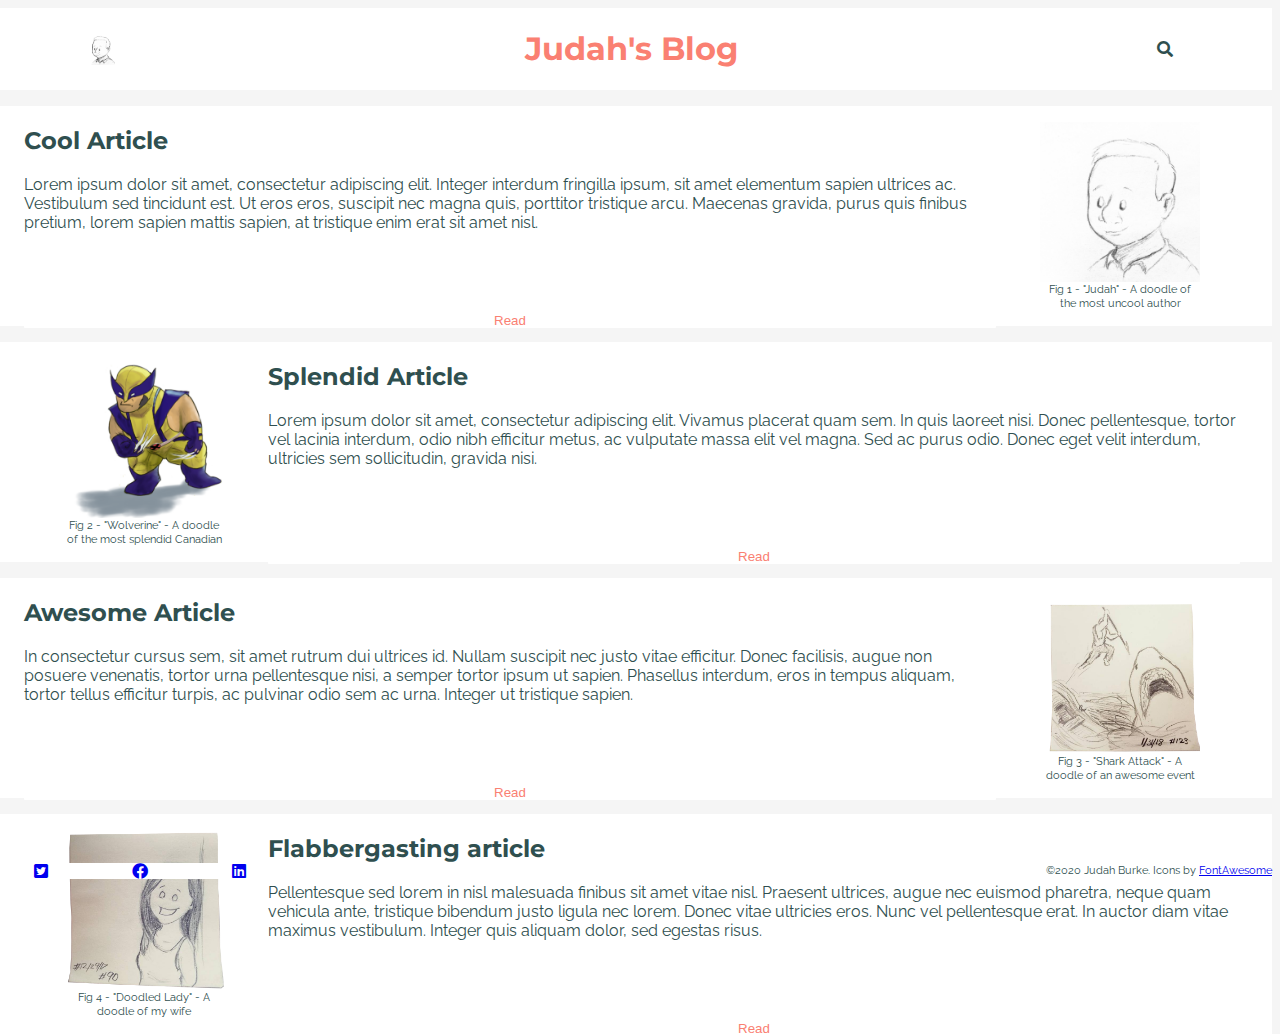
<file: index.html>
<!DOCTYPE html>
<html>

<head>
    <meta charset="utf-8" />
    <title>Judah's Blog</title>
    <meta name="description" content="Judah's Blog" />
    <meta name="viewport" content="width=device-width, initial-scale=1.0">
    <meta name="viewport" content="height=device-height, initial-scale=1.0">
    <link rel="stylesheet" href="./style/index.css" />
    <link rel="shortcut icon" href="content/favicon.ico" />
</head>

<body>
    <div class="blog-container debuggable">

        <header class="blog-header debuggable">
            <div class="blog-logo debuggable"></div>
            <div class="blog-title debuggable">
                <h1>Judah's Blog</h1>
            </div>
            <div class="blog-search debuggable"><i class="fas fa-search"></i></div>
        </header>

        <div class="blog-content">
            <article id="blog-cool" class="blog-content-card-left debuggable">
                <div class="blog-content-card-description">
                    <h2>Cool Article</h2>
                    <p>
                        Lorem ipsum dolor sit amet, consectetur adipiscing elit. Integer interdum fringilla ipsum, sit
                        amet elementum sapien ultrices ac. Vestibulum sed tincidunt est. Ut eros eros, suscipit nec
                        magna quis, porttitor tristique arcu. Maecenas gravida, purus quis finibus pretium, lorem sapien
                        mattis sapien, at tristique enim erat sit amet nisl. 
                    </p>
                </div>
                <figure class="blog-content-card-image">
                    <img src="content/avatar.jpg" alt="drawing of judah" />
                    <figcaption>Fig 1 - "Judah" - A doodle of the most uncool author</figcaption>
                </figure>
                <a class="blog-content-card-button" href="./pages/blogs/blog-cool.html">
                    <button class="blog-btn-read">Read</button>
                </a>
            </article>
            <article id="blog-splendid" class="blog-content-card-right debuggable">
                <div class="blog-content-card-description">
                    <h2>Splendid Article</h2>
                    <p>Lorem ipsum dolor sit amet, consectetur adipiscing elit. Vivamus placerat quam sem. In quis
                        laoreet nisi. Donec pellentesque, tortor vel lacinia interdum, odio nibh efficitur metus, ac
                        vulputate massa elit vel magna. Sed ac purus odio. Donec eget velit interdum, ultricies sem
                        sollicitudin, gravida nisi. </p>
                </div>
                <figure class="blog-content-card-image">
                    <img src="content/Wolverine1.png" alt="drawing of Wolverine" />
                    <figcaption>Fig 2 - "Wolverine" - A doodle of the most splendid Canadian</figcaption>
                </figure>
                <a class="blog-content-card-button" href="./pages/blogs/blog-splendid.html">
                    <button class="blog-btn-read">Read</button>
                </a>
            </article>
            <article id="blog-awesome" class="blog-content-card-left debuggable">
                <div class="blog-content-card-description">
                    <h2>Awesome Article</h2>
                    <p>
                        In consectetur cursus sem, sit amet rutrum dui ultrices id. Nullam suscipit nec justo vitae
                        efficitur. Donec facilisis, augue non posuere venenatis, tortor urna pellentesque nisi, a semper
                        tortor ipsum ut sapien. Phasellus interdum, eros in tempus aliquam, tortor tellus efficitur
                        turpis, ac pulvinar odio sem ac urna. Integer ut tristique sapien. 
                    </p>
                </div>
                <figure class="blog-content-card-image">
                    <img src="content/doodle-shark.png" alt="drawing of a shark attack" />
                    <figcaption>Fig 3 - "Shark Attack" - A doodle of an awesome event</figcaption>
                </figure>
                <a class="blog-content-card-button" href="./pages/blogs/blog-awesome.html">
                    <button class="blog-btn-read">Read</button>
                </a>
            </article>
            <article id="blog-flabbergasting" class="blog-content-card-right debuggable">
                <div class="blog-content-card-description">
                    <h2>Flabbergasting article</h2>
                    <p>
                        Pellentesque sed lorem in nisl malesuada finibus sit amet vitae nisl. Praesent ultrices, augue
                        nec euismod pharetra, neque quam vehicula ante, tristique bibendum justo ligula nec lorem. Donec
                        vitae ultricies eros. Nunc vel pellentesque erat. In auctor diam vitae maximus vestibulum.
                        Integer quis aliquam dolor, sed egestas risus. 
                    </p>
                </div>
                <figure class="blog-content-card-image">
                    <img src="content/doodle-lady.png" alt="drawing of a pretty lady" />
                    <figcaption>Fig 4 - "Doodled Lady" - A doodle of my wife</figcaption>
                </figure>
                <a class="blog-content-card-button" href="./pages/blogs/blog-flabbergasting.html">
                    <button class="blog-btn-read">Read</button>
                </a>
            </article>
        </div>

        <footer class="blog-footer debuggable">
            <div class="blog-footer-social debuggable">
                <a href="https://www.twitter.com"><i class="fab fa-twitter-square"></i></a>
                <a href="https://www.facebook.com"><i class="fab fa-facebook"></i></a>
                <a href="https://www.linkedin.com"><i class="fab fa-linkedin"></i></a>
            </div>
            <div class="blog-footer-copyright debuggable">
                &copy;2020 Judah Burke. Icons by <a href="https://fontawesome.com/">FontAwesome</a>
            </div>
        </footer>

    </div>
</body>

</html>
</file>
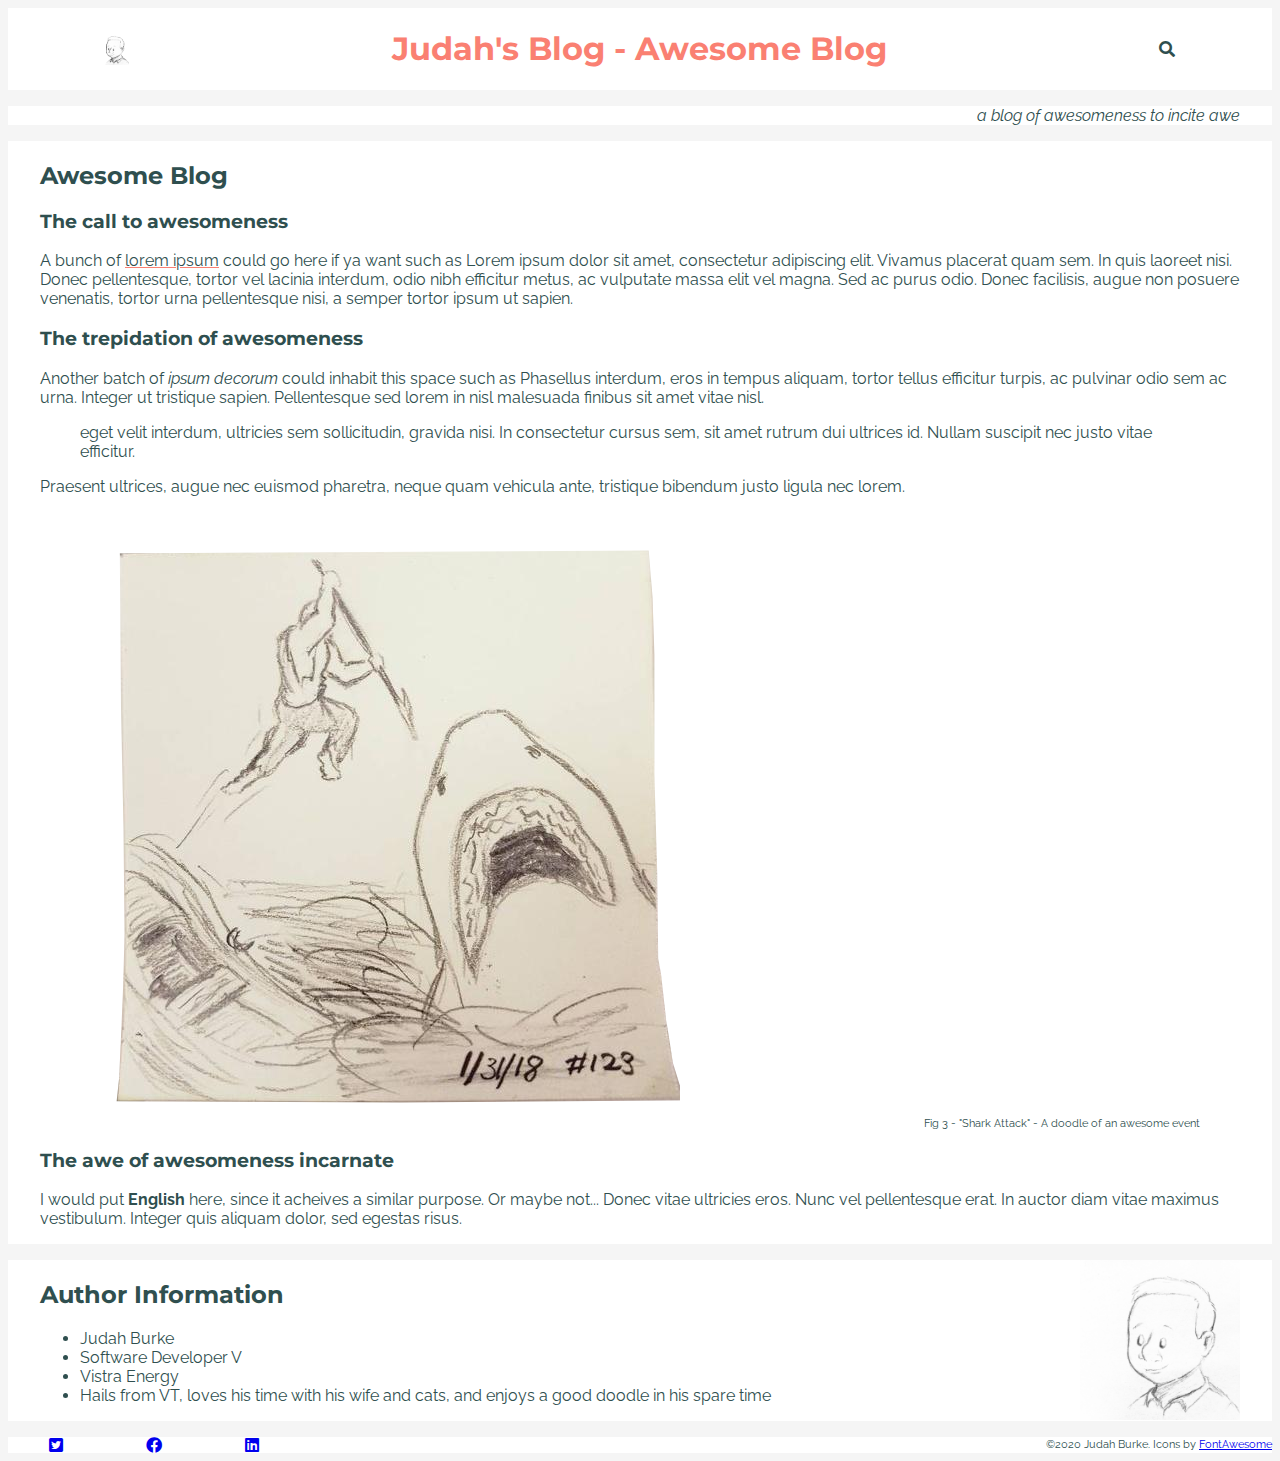
<file: pages/blogs/blog-awesome.html>
<!DOCTYPE html>

<head>
    <meta charset="utf-8" />
    <title>Blog - Cool</title>
    <meta name="description" content="Judah's Blog - Cool Blog" />
    <link rel="stylesheet" href="../../style/blog-post.css" />
    <link rel="shortcut icon" href="../../content/favicon.ico" />
</head>

<body>
    <div class="container debuggable">

        <header class="blog-header debuggable ">
            <div class="blog-logo debuggable focusable"></div>
            <div class="blog-title debuggable focusable">
                <h1><a class="blog-link-noline" href="../../index.html">Judah's Blog</a> - Awesome Blog</h1>
            </div>
            <div class="blog-search debuggable focusable"><i class="fas fa-search"></i></div>
        </header>

        <div class="blog-content debuggable">

            <div class="blog-content-subtitle debuggable focusable">
                <i>a blog of awesomeness to incite awe</i>
            </div>

            <article class="blog-content-body debuggable">
                <h2 class="focusable">Awesome Blog</h2>
                <section class="focusable">
                    <h3>The call to awesomeness</h3>
                    <p>
                        A bunch of <span class="blog-underlined">lorem ipsum</span> could go here if ya want such as
                        Lorem ipsum dolor sit amet, consectetur adipiscing elit. Vivamus placerat quam sem. In quis
                        laoreet nisi. Donec pellentesque, tortor vel lacinia interdum, odio nibh efficitur metus, ac
                        vulputate massa elit vel magna. Sed ac purus odio. Donec facilisis, augue non posuere venenatis, tortor urna
                        pellentesque nisi, a semper tortor ipsum ut sapien.
                    </p>
                </section>
                <section class="focusable">
                    <h3>The trepidation of awesomeness</h3>
                    <p>
                        Another batch of <i>ipsum decorum</i> could inhabit this space such as Phasellus interdum, eros
                        in tempus aliquam, tortor tellus efficitur turpis, ac pulvinar odio sem ac urna. Integer ut
                        tristique sapien. Pellentesque sed lorem in nisl malesuada finibus sit amet vitae nisl.
                    </p>
                        <blockquote>
                            eget velit interdum, ultricies sem sollicitudin, gravida nisi. In consectetur cursus sem,
                            sit amet rutrum dui ultrices id. Nullam suscipit nec justo vitae efficitur.
                        </blockquote> 
                    <p> 
                        Praesent
                        ultrices, augue nec euismod pharetra, neque quam vehicula ante, tristique bibendum justo ligula
                        nec lorem.
                    </p>
                    <figure>
                        <img src="../../content/doodle-shark.png" alt="Shark Attack" />
                        <figcaption>Fig 3 - "Shark Attack" - A doodle of an awesome event</figcaption>
                    </figure>
                </section>
                <section class="focusable">
                    <h3>The awe of awesomeness incarnate</h3>
                    <p>
                        I would put <b>English</b> here, since it acheives a similar purpose. Or maybe not... Donec
                        vitae ultricies eros. Nunc vel pellentesque erat. In auctor diam vitae maximus vestibulum.
                        Integer quis aliquam dolor, sed egestas risus.
                    </p>
                </section>
            </article>

            <div class="blog-content-bio debuggable focusable">
                <div class="blog-content-bio-description">
                    <h2>Author Information</h2>
                    <ul>
                        <li>Judah Burke</li>
                        <li>Software Developer V</li>
                        <li>Vistra Energy</li>
                        <li>Hails from VT, loves his time with his wife and cats, and enjoys a good doodle in his spare
                            time</li>
                    </ul>
                </div>
                <img src="../../content/avatar.jpg" alt="a doodle of myself" />
            </div>
        </div>

        <footer class="blog-footer debuggable">
            <div class="blog-footer-social debuggable">
                <a href="https://www.twitter.com"><i class="fab fa-twitter-square"></i></a>
                <a href="https://www.facebook.com"><i class="fab fa-facebook"></i></a>
                <a href="https://www.linkedin.com"><i class="fab fa-linkedin"></i></a>
            </div>
            <div class="blog-footer-copyright debuggable">
                &copy;2020 Judah Burke. Icons by <a href="https://fontawesome.com/">FontAwesome</a>
            </div>
        </footer>

    </div>
</body>
</file>
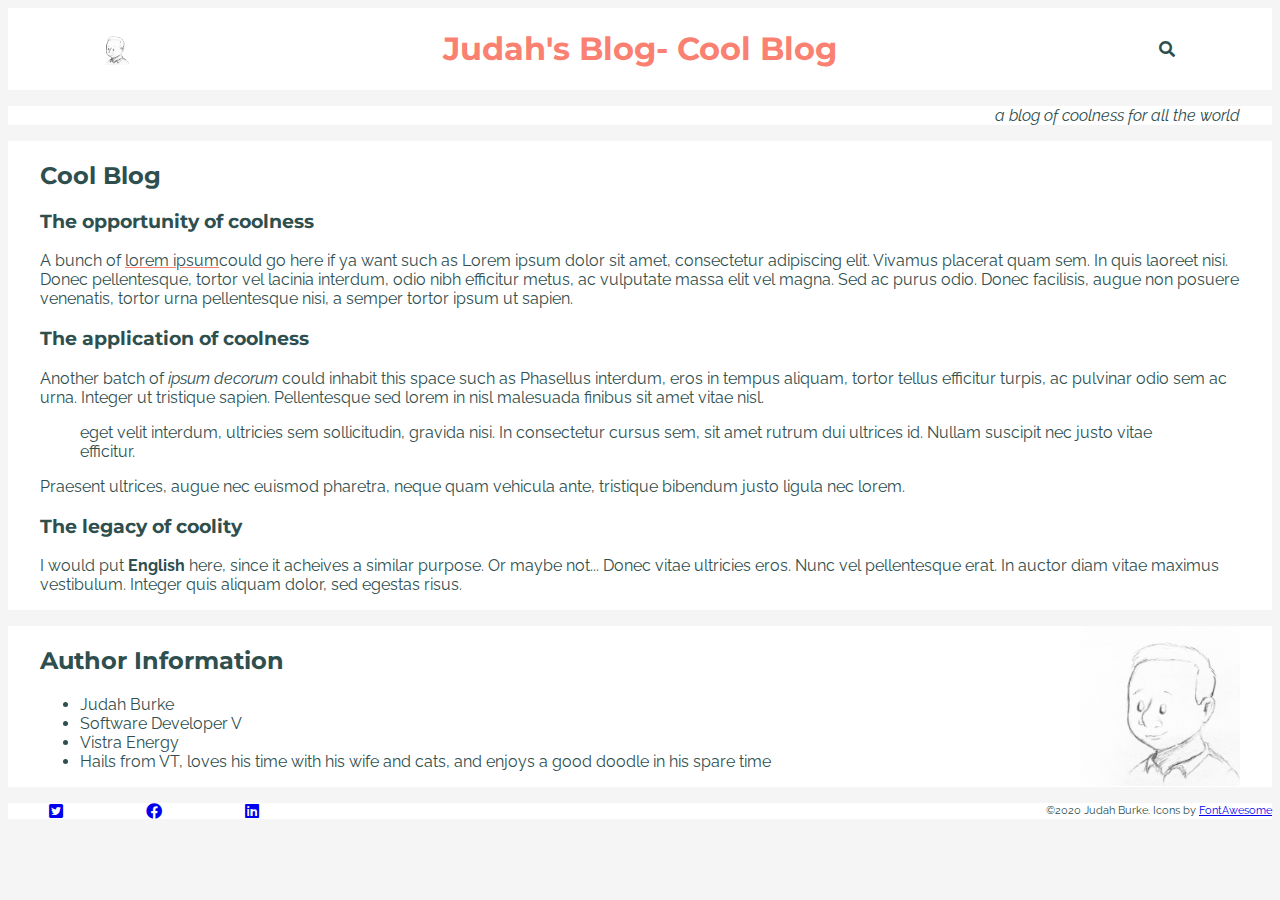
<file: pages/blogs/blog-cool.html>
<!DOCTYPE html>

<head>
    <meta charset="utf-8" />
    <title>Blog - Cool</title>
    <meta name="description" content="Judah's Blog - Cool Blog" />
    <link rel="stylesheet" href="../../style/blog-post.css" />
    <link rel="shortcut icon" href="../../content/favicon.ico" />
</head>

<body>
    <div class="container debuggable">

        <header class="blog-header debuggable ">
            <div class="blog-logo debuggable focusable"></div>
            <div class="blog-title debuggable focusable">
                <h1><a class="blog-link-noline" href="../../index.html">Judah's Blog</a>- Cool Blog</h1>
            </div>
            <div class="blog-search debuggable focusable"><i class="fas fa-search"></i></div>
        </header>

        <div class="blog-content debuggable">
            <div class="blog-content-subtitle debuggable focusable"><i>a blog of coolness for all the world</i></div>
            <article class="blog-content-body debuggable">
                <h2 class="focusable">Cool Blog</h2>
                <section class="focusable">
                    <h3>The opportunity of coolness</h3>
                    <p>A bunch of <span class="blog-underlined">lorem ipsum</span>could go here if ya want such as Lorem
                        ipsum dolor sit amet, consectetur adipiscing elit. Vivamus placerat quam sem. In quis laoreet
                        nisi. Donec pellentesque, tortor vel lacinia interdum, odio nibh efficitur metus, ac vulputate
                        massa elit vel magna. Sed ac purus odio. Donec facilisis, augue non posuere venenatis, tortor
                        urna pellentesque nisi, a semper tortor ipsum ut sapien. </p>
                </section>
                <section class="focusable">
                    <h3>The application of coolness</h3>
                    <p>Another batch of <i>ipsum decorum</i> could inhabit this space such as Phasellus interdum, eros in
                        tempus aliquam, tortor tellus efficitur turpis, ac pulvinar odio sem ac urna. Integer ut
                        tristique sapien. Pellentesque sed lorem in nisl malesuada finibus sit amet vitae nisl. </p>
                    <blockquote>eget velit interdum, ultricies sem sollicitudin, gravida nisi. In consectetur cursus
                        sem, sit amet rutrum dui ultrices id. Nullam suscipit nec justo vitae efficitur. </blockquote>
                    <p>Praesent ultrices, augue nec euismod pharetra, neque quam vehicula ante, tristique bibendum justo
                        ligula nec lorem. </p>
                </section>
                <section class="focusable">
                    <h3>The legacy of coolity</h3>
                    <p>I would put <b>English</b> here, since it acheives a similar purpose. Or maybe not... Donec vitae
                        ultricies eros. Nunc vel pellentesque erat. In auctor diam vitae maximus vestibulum. Integer
                        quis aliquam dolor, sed egestas risus. </p>
                </section>
            </article>
            
            <div class="blog-content-bio debuggable focusable">
                <article class="blog-content-bio-description">
                    <h2>Author Information</h2>
                    <ul>
                        <li>Judah Burke</li>
                        <li>Software Developer V</li>
                        <li>Vistra Energy</li>
                        <li>Hails from VT, loves his time with his wife and cats, and enjoys a good doodle in his spare
                            time</li>
                    </ul>
                </article>
                <img src="../../content/avatar.jpg" alt="a doodle of myself" />
            </div>
        </div>

        <footer class="blog-footer debuggable">
            <div class="blog-footer-social debuggable"><a href="https://www.twitter.com"><i
                        class="fab fa-twitter-square"></i></a><a href="https://www.facebook.com"><i
                        class="fab fa-facebook"></i></a><a href="https://www.linkedin.com"><i
                        class="fab fa-linkedin"></i></a></div>
            <div class="blog-footer-copyright debuggable">&copy;2020 Judah Burke. Icons by <a
                    href="https://fontawesome.com/">FontAwesome</a></div>
        </footer>

    </div>
</body>
</file>
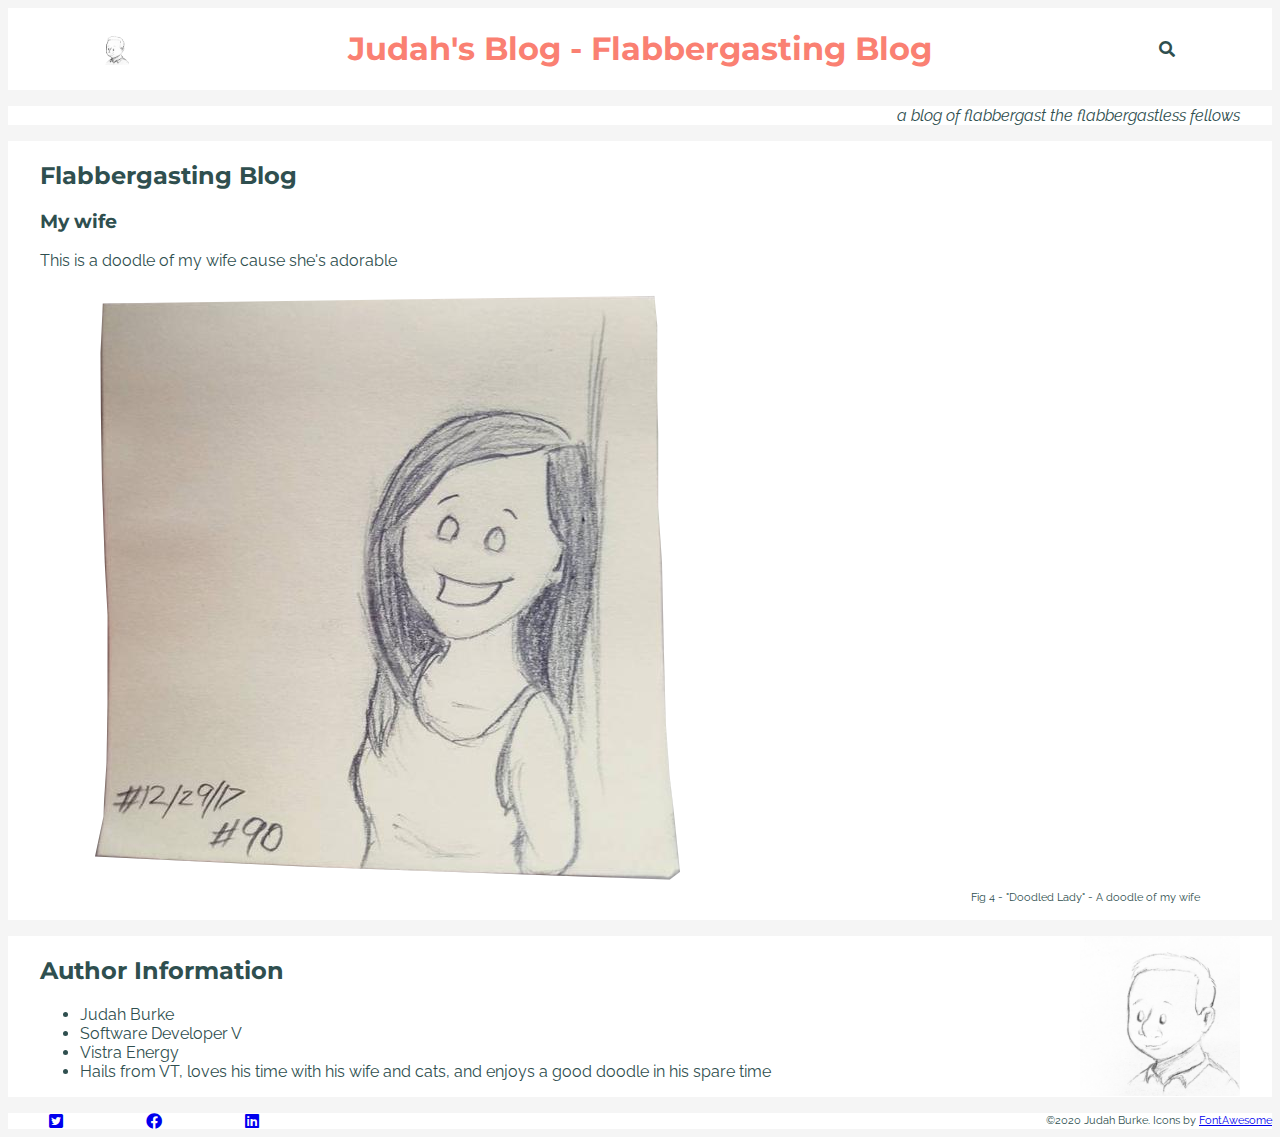
<file: pages/blogs/blog-flabbergasting.html>
<!DOCTYPE html>

<head>
    <meta charset="utf-8" />
    <title>Blog - Cool</title>
    <meta name="description" content="Judah's Blog - Cool Blog" />
    <link rel="stylesheet" href="../../style/blog-post.css" />
    <link rel="shortcut icon" href="../../content/favicon.ico" />
</head>

<body>
    <div class="container debuggable">

        <header class="blog-header debuggable ">
            <div class="blog-logo debuggable focusable"></div>
            <div class="blog-title debuggable focusable">
                <h1><a class="blog-link-noline" href="../../index.html">Judah's Blog</a> - Flabbergasting Blog</h1>
            </div>
            <div class="blog-search debuggable focusable"><i class="fas fa-search"></i></div>
        </header>

        <div class="blog-content debuggable">

            <div class="blog-content-subtitle debuggable focusable">
                <i>a blog of flabbergast the flabbergastless fellows</i>
            </div>

            <article class="blog-content-body debuggable">
                <h2 class="focusable">Flabbergasting Blog</h2>
                <section class="focusable">
                    <h3>My wife</h3>
                    <p>
                        This is a doodle of my wife cause she's adorable
                    </p>
                    <figure>
                        <img src="../../content/doodle-lady.png" alt="Doodled Lady" />
                        <figcaption>Fig 4 - "Doodled Lady" - A doodle of my wife</figcaption>
                    </figure>
                </section>
            </article>

            <div class="blog-content-bio debuggable focusable">
                <article class="blog-content-bio-description">
                    <h2>Author Information</h2>
                    <ul>
                        <li>Judah Burke</li>
                        <li>Software Developer V</li>
                        <li>Vistra Energy</li>
                        <li>Hails from VT, loves his time with his wife and cats, and enjoys a good doodle in his spare
                            time</li>
                    </ul>
                </article>
                <img src="../../content/avatar.jpg" alt="a doodle of myself" />
            </div>
        </div>

        <footer class="blog-footer debuggable">
            <div class="blog-footer-social debuggable">
                <a href="https://www.twitter.com"><i class="fab fa-twitter-square"></i></a>
                <a href="https://www.facebook.com"><i class="fab fa-facebook"></i></a>
                <a href="https://www.linkedin.com"><i class="fab fa-linkedin"></i></a>
            </div>
            <div class="blog-footer-copyright debuggable">
                &copy;2020 Judah Burke. Icons by <a href="https://fontawesome.com/">FontAwesome</a>
            </div>
        </footer>

    </div>
</body>
</file>
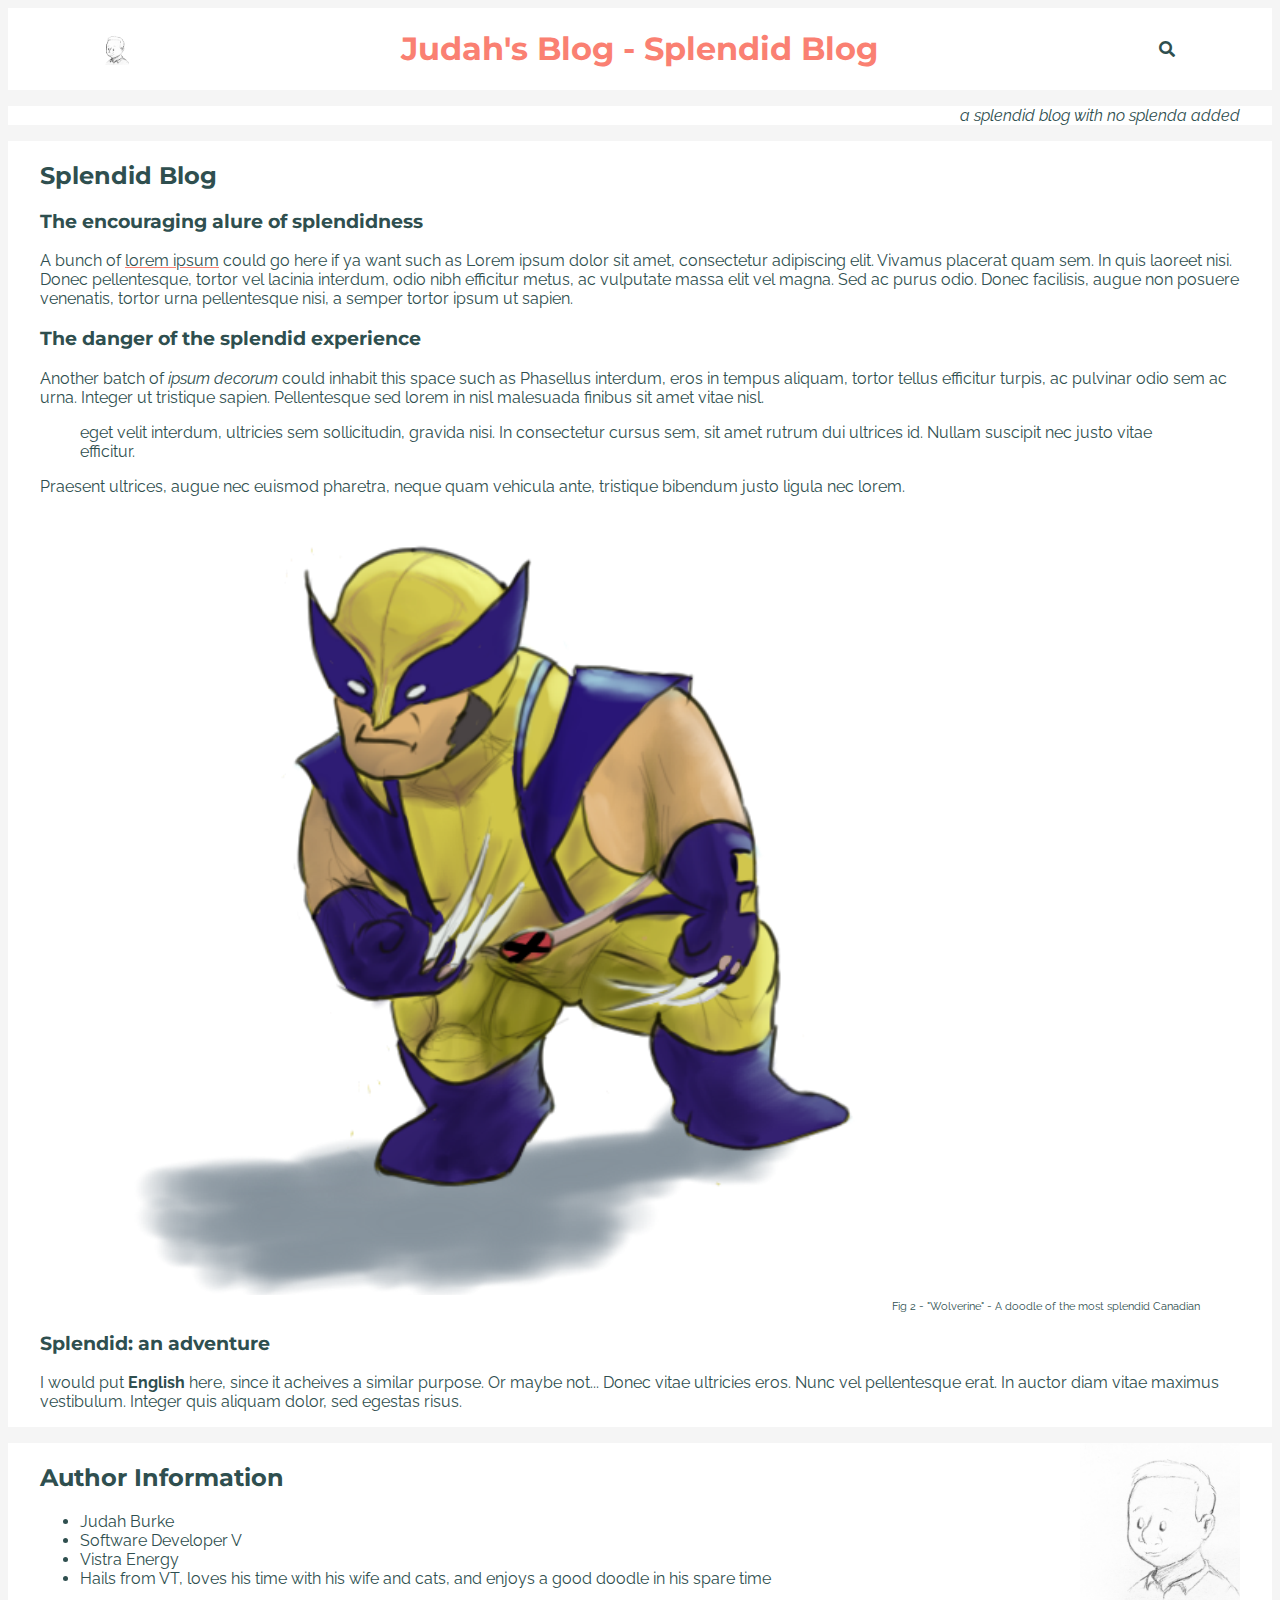
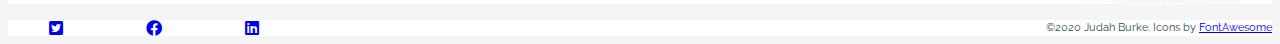
<file: pages/blogs/blog-splendid.html>
<!DOCTYPE html>

<head>
    <meta charset="utf-8" />
    <title>Blog - Cool</title>
    <meta name="description" content="Judah's Blog - Cool Blog" />
    <link rel="stylesheet" href="../../style/blog-post.css" />
    <link rel="shortcut icon" href="../../content/favicon.ico" />
</head>

<body>
    <div class="container debuggable">

        <header class="blog-header debuggable ">
            <div class="blog-logo debuggable focusable"></div>
            <div class="blog-title debuggable focusable">
                <h1><a class="blog-link-noline" href="../../index.html">Judah's Blog</a> - Splendid Blog</h1>
            </div>
            <div class="blog-search debuggable focusable"><i class="fas fa-search"></i></div>
        </header>

        <div class="blog-content debuggable">

            <div class="blog-content-subtitle debuggable focusable">
                <i>a splendid blog with no splenda added</i>
            </div>

            <article class="blog-content-body debuggable">
                <h2 class="focusable">Splendid Blog</h2>
                <section class="focusable">
                    <h3>The encouraging alure of splendidness</h3>
                    <p>
                        A bunch of <span class="blog-underlined">lorem ipsum</span> could go here if ya want such as
                        Lorem ipsum dolor sit amet, consectetur adipiscing elit. Vivamus placerat quam sem. In quis
                        laoreet nisi. Donec pellentesque, tortor vel lacinia interdum, odio nibh efficitur metus, ac
                        vulputate massa elit vel magna. Sed ac purus odio. Donec facilisis, augue non posuere venenatis, tortor urna
                        pellentesque nisi, a semper tortor ipsum ut sapien.
                    </p>
                </section>
                <section class="focusable">
                    <h3>The danger of the splendid experience</h3>
                    <p>
                        Another batch of <i>ipsum decorum</i> could inhabit this space such as Phasellus interdum, eros
                        in tempus aliquam, tortor tellus efficitur turpis, ac pulvinar odio sem ac urna. Integer ut
                        tristique sapien. Pellentesque sed lorem in nisl malesuada finibus sit amet vitae nisl.
                    </p>
                        <blockquote>
                            eget velit interdum, ultricies sem sollicitudin, gravida nisi. In consectetur cursus sem,
                            sit amet rutrum dui ultrices id. Nullam suscipit nec justo vitae efficitur.
                        </blockquote> 
                    <p> 
                        Praesent
                        ultrices, augue nec euismod pharetra, neque quam vehicula ante, tristique bibendum justo ligula
                        nec lorem.
                    </p>
                    <figure>
                        <img src="../../content/Wolverine1.png" alt="Wolverine" />
                        <figcaption>Fig 2 - "Wolverine" - A doodle of the most splendid Canadian</figcaption>
                    </figure>
                </section>
                <section class="focusable">
                    <h3>Splendid: an adventure</h3>
                    <p>
                        I would put <b>English</b> here, since it acheives a similar purpose. Or maybe not... Donec
                        vitae ultricies eros. Nunc vel pellentesque erat. In auctor diam vitae maximus vestibulum.
                        Integer quis aliquam dolor, sed egestas risus.
                    </p>
                </section>
            </article>

            <div class="blog-content-bio debuggable focusable">
                <article class="blog-content-bio-description">
                    <h2>Author Information</h2>
                    <ul>
                        <li>Judah Burke</li>
                        <li>Software Developer V</li>
                        <li>Vistra Energy</li>
                        <li>Hails from VT, loves his time with his wife and cats, and enjoys a good doodle in his spare
                            time</li>
                    </ul>
                </article>
                <img src="../../content/avatar.jpg" alt="a doodle of myself" />
            </div>
        </div>

        <footer class="blog-footer debuggable">
            <div class="blog-footer-social debuggable">
                <a href="https://www.twitter.com"><i class="fab fa-twitter-square"></i></a>
                <a href="https://www.facebook.com"><i class="fab fa-facebook"></i></a>
                <a href="https://www.linkedin.com"><i class="fab fa-linkedin"></i></a>
            </div>
            <div class="blog-footer-copyright debuggable">
                &copy;2020 Judah Burke. Icons by <a href="https://fontawesome.com/">FontAwesome</a>
            </div>
        </footer>

    </div>
</body>
</file>
<file: style/index.css>
@import url("./main.css");

.blog-content-card-left {
    background-color: white;
    padding: 0 2em;
    display: grid;
    grid-template-rows: auto 1fr auto;
    grid-template-columns: 1fr;
    grid-template-areas: 
     "img"
     "dsc"
     "btn";
    grid-gap: .25em;
}
.blog-content-card-right {
    background-color: white;
    padding: 0 2em;
    display: grid;
    grid-template-rows: auto 1fr auto;
    grid-template-columns: 1fr;
    grid-template-areas: 
     "img"
     "dsc"
     "btn";
    grid-gap: .25em;

}


.blog-content-card-description {
    grid-area: dsc;
}
.blog-content-card-image {
    grid-area: img;
    width: 10em;
    display: flex;
    flex-direction: column;
    justify-content: center;
    align-items: center;
    text-align: center;
}
.blog-content-card-image img {
    width: 100%;
    height:100%;
    -o-object-fit: cover;
       object-fit: cover;
}
.blog-content-card-button {
    grid-area: btn;
}

.blog-btn-read {
    text-align: center;
    border: 0;
    border-radius: 1px;
    width:100%;
    height:100%;
    background-color: white;
    color: salmon;
}
.blog-btn-read:hover {
    background-color:whitesmoke;
    border-bottom:1px solid salmon;
    font-weight: bold;
}

@media(min-width:720px)
{

    .blog-content-card-left {
        grid-template-rows: 1fr 1em;
        grid-template-columns: auto auto;
        grid-template-areas: 
         "dsc img"
         "btn img";
    }
    .blog-content-card-right {
        grid-template-rows: 1fr 1em;
        grid-template-columns: auto auto;
        grid-template-areas: 
         "img dsc"
         "img btn";
    }

}
</file>
<file: style/blog-post.css>
@import url("./main.css");


.blog-title a {
    color: salmon;
}
.blog-title a:hover {
    color: sienna;
}

.blog-content-subtitle {
    background-color: white;
    display: flex;
    flex-direction: row;
    justify-content: flex-end;
    padding: 0 2em;
}

.blog-content-bio {
    background-color: white;
    display: grid;
    grid-template-rows: 1fr 10em;
    grid-template-columns: 1fr;
    grid-template-areas: 
        "dsc dsc dsc dsc dsc dsc dsc dsc"
        "img img img img img img img img";
    padding: 0 2em;
}

.blog-content-bio-description {
    grid-area: dsc;
}

.blog-content-bio img {
    grid-area: img;
    width: 10em;
}

.blog-content-body {
    background-color: white;
    padding: 0 2em;
}

.blog-content {
    margin-bottom: 1em;
}

figcaption {
    text-align: right;
}


@media(min-width:720px)
{

    .blog-content-bio {
        grid-template-rows: 1fr;
        grid-template-columns: 1fr 10em;
        grid-template-areas: 
         "dsc dsc dsc dsc img img img img";
    }

}
</file>
